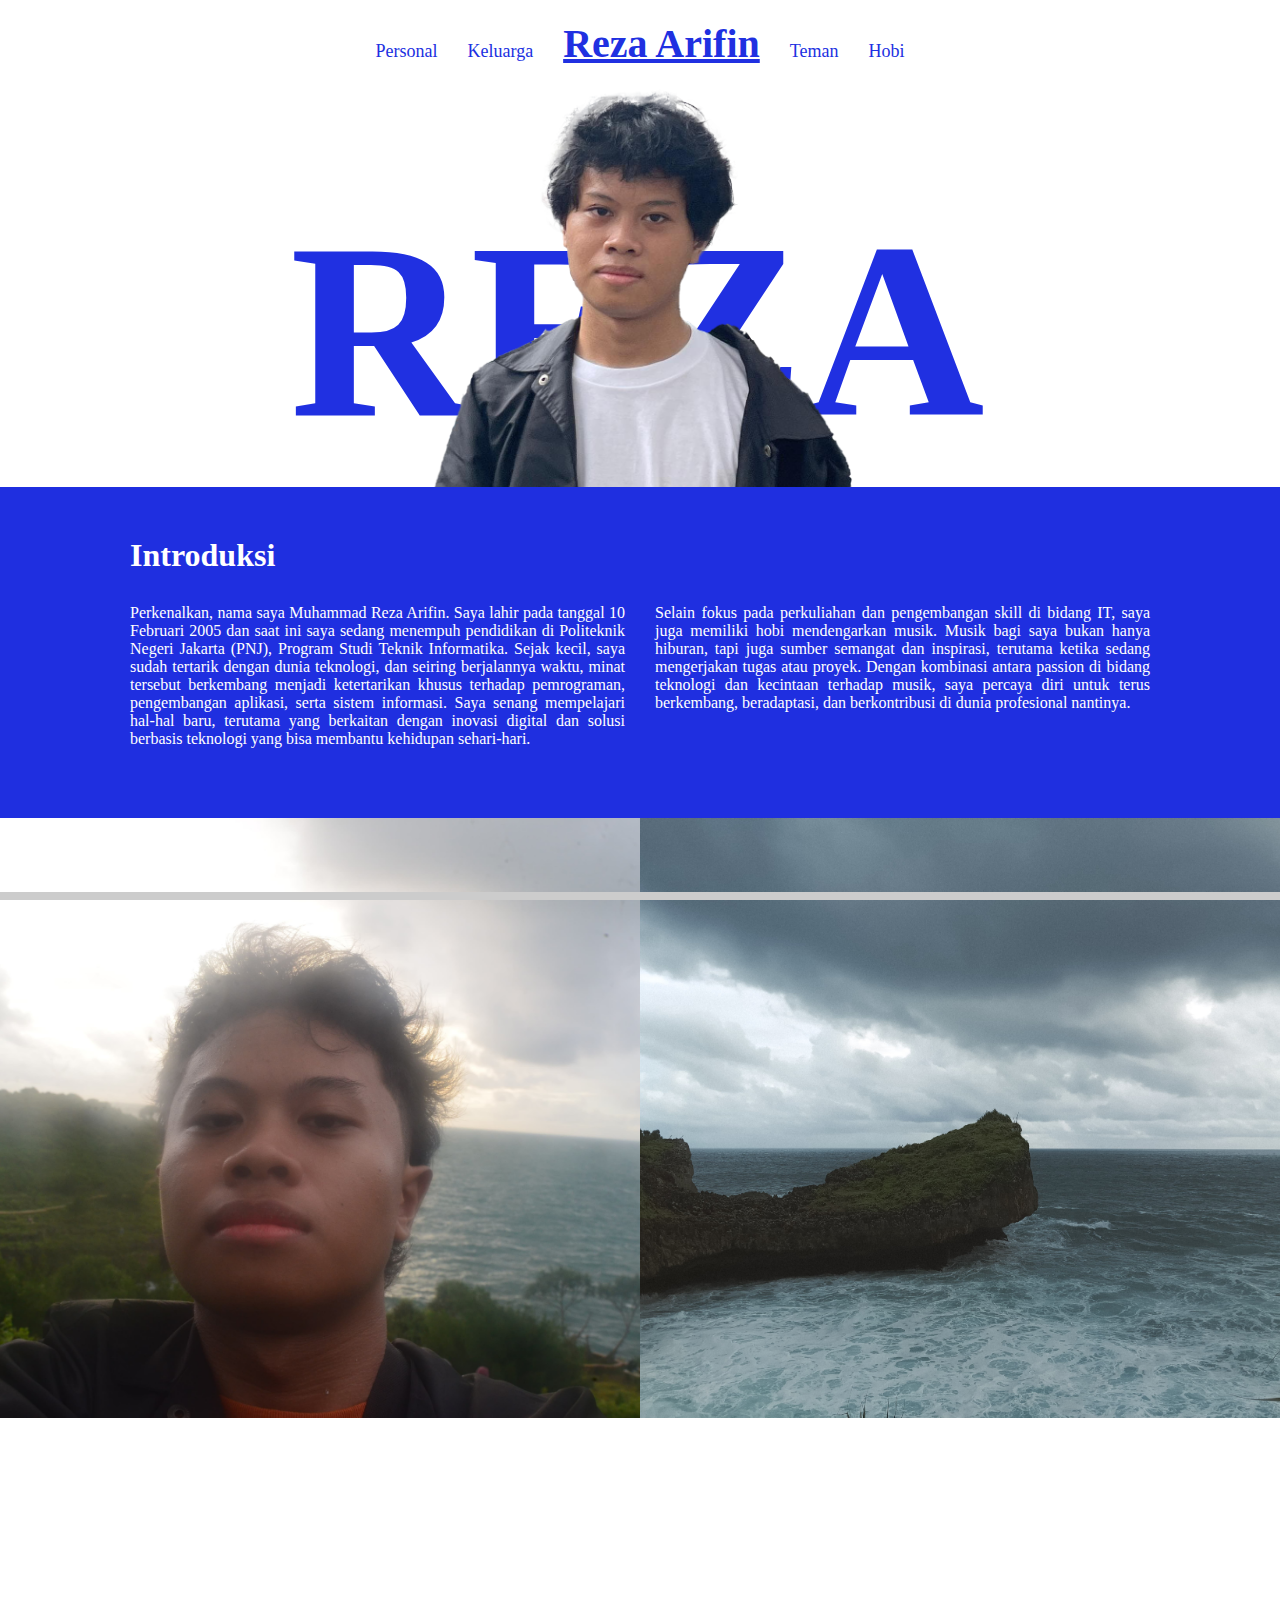
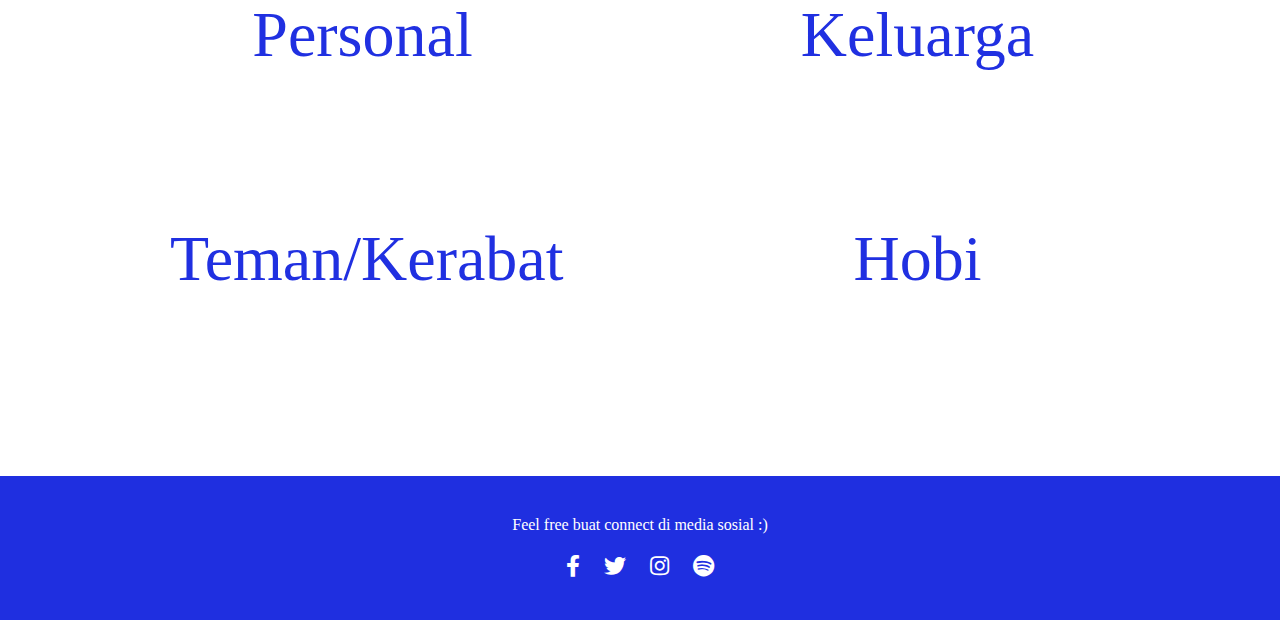
<file: index.html>
<!DOCTYPE html>
<html lang="en">
<head>
    <meta charset="UTF-8">
    <meta name="viewport" content="width=device-width, initial-scale=1.0">
    <title>Reza</title>
    <link rel="stylesheet" href="grid.css">
    <link rel="stylesheet" href="https://cdnjs.cloudflare.com/ajax/libs/font-awesome/5.15.4/css/all.min.css">
</head>
<body>
    <nav class="custom-nav">
        <nav class="nav-grid">
            <a href="page2.html">Personal</a>
            <a href="page3.html">Keluarga</a>
            <span class="logo" style="text-decoration:underline; "><a href="index.html">Reza Arifin</a></span>
            <a href="page4.html">Teman</a>
            <a href="page5.html">Hobi</a>
          </nav>
          

        <div class="hero" style="align-items:center; padding:0; color:#1B266C">
            <div class="img-wrapper">
                <h1 style="font-size: 250px;">REZA</h1>
            <img src="Image/Reza.png" alt="" style="width: 100%">
        </div>
        </div>


        <div style="margin:0px auto; padding:50px; background-color:#1f2fe0; color:white; text-align:justify;">
            <h1 style="padding-bottom:10px; padding-left:80px;">Introduksi</h1>
            <div class="grid-container">
                <div class="content"> 
                    <p>Perkenalkan, nama saya Muhammad Reza Arifin. Saya lahir pada tanggal 10 Februari 2005 dan saat ini saya sedang menempuh pendidikan di Politeknik Negeri Jakarta (PNJ), Program Studi Teknik Informatika. Sejak kecil, saya sudah tertarik dengan dunia teknologi, dan seiring berjalannya waktu, minat tersebut berkembang menjadi ketertarikan khusus terhadap pemrograman, pengembangan aplikasi, serta sistem informasi. Saya senang mempelajari hal-hal baru, terutama yang berkaitan dengan inovasi digital dan solusi berbasis teknologi yang bisa membantu kehidupan sehari-hari.</p>
                </div>
                <div class="content">
                    <p>Selain fokus pada perkuliahan dan pengembangan skill di bidang IT, saya juga memiliki hobi mendengarkan musik. Musik bagi saya bukan hanya hiburan, tapi juga sumber semangat dan inspirasi, terutama ketika sedang mengerjakan tugas atau proyek. Dengan kombinasi antara passion di bidang teknologi dan kecintaan terhadap musik, saya percaya diri untuk terus berkembang, beradaptasi, dan berkontribusi di dunia profesional nantinya.</p>
                </div>
            </div>
        </div>

        <div style="display:flex; margin:0px auto; text-align:justify;">
            <div class="img-wrapper-gallery">
                <img src="Image/Reza1.jpg" alt="">
            </div>
            <div class="img-wrapper-gallery">
                <img src="Image/Reza2.jpg" alt="">
            </div>
            </div>

        <div class="svg-background-section" >
        <div class="grid-container">
            <div class="content-text">
                <a href="page2.html">Personal</a>
            </div>
            <div class="content-text">
                <a href="page3.html">Keluarga</a>
            </div>
            <div class="content-text">
                <a href="page4.html">Teman/Kerabat</a>
            </div>
            <div class="content-text">
                <a href="page5.html">Hobi</a>
            </div>
        </div>
        </div>

        <footer class="footer">
            <div class="footer-content">
              <p>Feel free buat connect di media sosial :)</p>
              <div class="socials">
                <a href="https://facebook.com" target="_blank"><i class="fab fa-facebook-f"></i></a>
                <a href="https://x.com/dabyourrface" target="_blank"><i class="fab fa-twitter"></i></a>
                <a href="https://www.instagram.com/rezrfn/" target="_blank"><i class="fab fa-instagram"></i></a>
                <a href="https://open.spotify.com/user/8tzvo7gxemjnhhutjdkp4ssju?si=42fd1cbf5a574373" target="_blank"><i class="fab fa-spotify"></i></a>
              </div>
            </div>
          </footer>
          
<a href="#" class="scrollToTop"><i class="fas fa-chevron-up"></i></a>
<script>
    window.addEventListener('scroll', function() {
      const scrollBtn = document.querySelector('.scrollToTop');
      if (window.scrollY > 300) {
        scrollBtn.style.display = "block";
      } else {
        scrollBtn.style.display = "none";
      }
    });
    document.querySelector('.scrollToTop').addEventListener('click', function(e) {
      e.preventDefault();
      window.scrollTo({
        top: 0,
        behavior: 'smooth'
      });
    });
  </script>
  
  <script>
    window.onscroll = function() {scrollProgressBar()};
    function scrollProgressBar() {
      let winScroll = document.documentElement.scrollTop || document.body.scrollTop;
      let height = document.documentElement.scrollHeight - document.documentElement.clientHeight;
      let scrolled = (winScroll / height) * 100;
      document.getElementById("myBar").style.width = scrolled + "%";
    }
  </script>

  <div class="progress-container">
    <div class="progress-bar" id="myBar"></div>
  </div>
  

</body>
</html>
</file>
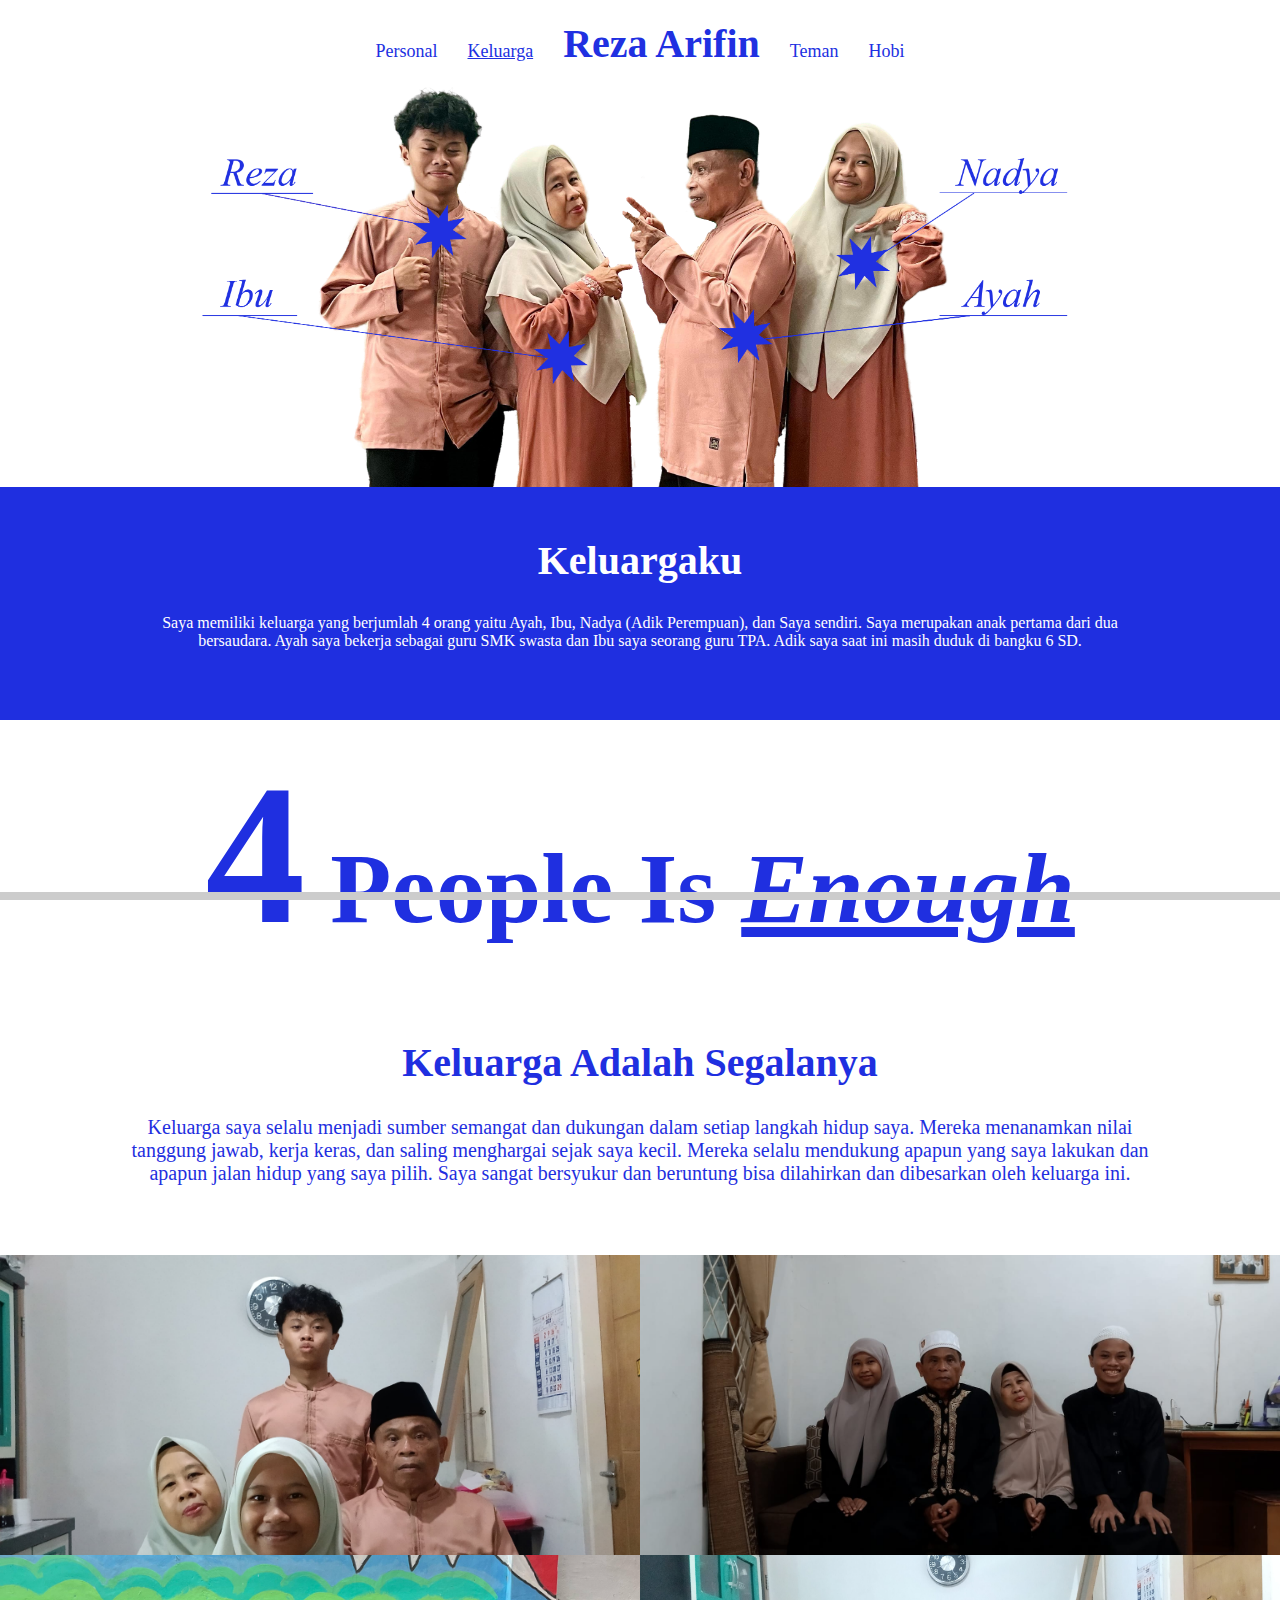
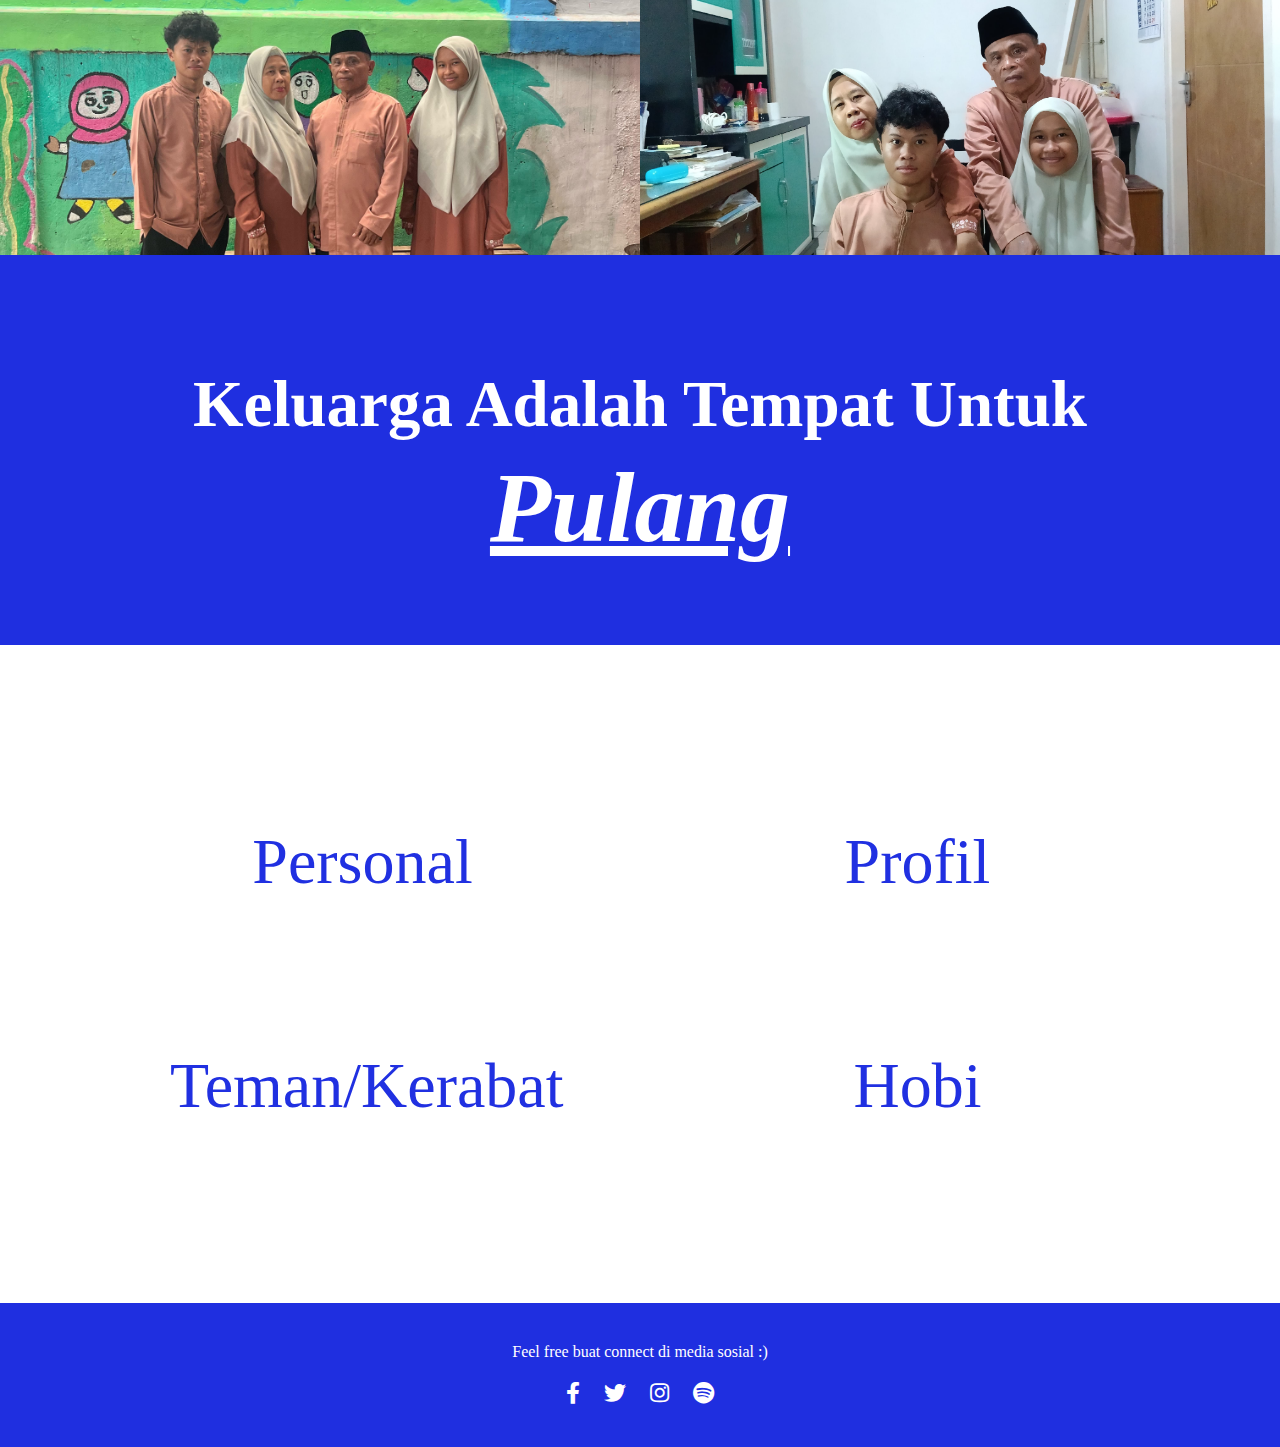
<file: page3.html>
<!DOCTYPE html>
<html lang="en">
<head>
    <meta charset="UTF-8">
    <meta name="viewport" content="width=device-width, initial-scale=1.0">
    <title>Reza</title>
    <link rel="stylesheet" href="grid.css">
    <link rel="stylesheet" href="https://cdnjs.cloudflare.com/ajax/libs/font-awesome/5.15.4/css/all.min.css">
</head>
<body>
    <nav class="custom-nav">
        <nav class="nav-grid">
            <a href="page2.html">Personal</a>
            <a href="page3.html" style="text-decoration: underline;">Keluarga</a>
            <span class="logo"><a href="index.html">Reza Arifin</a></span>
            <a href="page4.html">Teman</a>
            <a href="page5.html">Hobi</a>
          </nav>
          

        <div class="hero" style="align-items:center; padding:0;">
            <div class="img-wrapper" style="width: 900px;">
            <img src="Image/Keluarga1.png" alt="" style="width: 100%">
        </div>
        </div>


        <div style="margin:0px auto; padding:50px; background-color:#1f2fe0; color:white; text-align:center;">
            <h1 style="padding-bottom:10px; font-size:40px">Keluargaku</h1>
            <div class="grid-container">
                <div class="content" style="text-align:center"> 
                    <p>Saya memiliki keluarga yang berjumlah 4 orang yaitu Ayah, Ibu, Nadya (Adik Perempuan), dan Saya sendiri. Saya merupakan anak pertama dari dua bersaudara. Ayah saya bekerja sebagai guru SMK swasta dan Ibu saya seorang guru TPA. Adik saya saat ini masih duduk di bangku 6 SD. </p>
                </div>
            </div>
        </div>

        <div class="grid-container">
            <div class="content" style="text-align:center; color:#1f2fe0">
            <h1 style="font-size: 100px;"><span style="font-size: 200px;">4</span> People Is <span style="text-decoration: underline;"><i>Enough</i></span></h1>
            </div>
        </div>

        <div style="margin:0px auto; padding:50px; color:#1f2fe0; text-align:center;">
            <h1 style="padding-bottom:10px; font-size:40px">Keluarga Adalah Segalanya</h1>
            <div class="grid-container">
                <div class="content" style="text-align:center; color:#1f2fe0; font-size: 20px"> 
                    <p>Keluarga saya selalu menjadi sumber semangat dan dukungan dalam setiap langkah hidup saya. Mereka menanamkan nilai tanggung jawab, kerja keras, dan saling menghargai sejak saya kecil. Mereka selalu mendukung apapun yang saya lakukan dan apapun jalan hidup yang saya pilih. Saya sangat bersyukur dan beruntung bisa dilahirkan dan dibesarkan oleh keluarga ini. </p>
                </div>
            </div>
        </div>
            

        <div style="display:flex; margin:0 auto; text-align:justify; justify-content:center">
            <div class="img-wrapper-gallery" style="height: 300px;">
                <img src="Image/Fin2.jpg" alt="">
            </div>
            <div class="img-wrapper-gallery" style="height: 300px;">
                <img src="Image/Fin6.jpg" alt="">
            </div>
            </div>
         <div style="display:flex; margin:0 auto; text-align:justify; justify-content:center">
            <div class="img-wrapper-gallery" style="height: 300px;">
                <img src="Image/Fin5.jpg" alt="">
            </div>
            <div class="img-wrapper-gallery" style="height: 300px;">
                <img src="Image/Fin3.jpg" alt="">
            </div>
            </div>
        </div>

        <div style="margin:0px auto; padding:60px; background-color:#1f2fe0; color:white;">
            <div class="grid-container">
                <div class="content" style="text-align:center;">
                <h1 style="font-size: 65px;">Keluarga Adalah Tempat Untuk <span style="text-decoration: underline; font-size:100px"> <br><i>Pulang</i></span></h1>
                </div>
            </div>
        </div>

        <div class="svg-background-section" >
        <div class="grid-container">
            <div class="content-text">
                <a href="page2.html">Personal</a>
            </div>
            <div class="content-text">
                <a href="index.html">Profil</a>
            </div>
            <div class="content-text">
                <a href="page4.html">Teman/Kerabat</a>
            </div>
            <div class="content-text">
                <a href="page5.html">Hobi</a>
            </div>
        </div>
    </div>

    <footer class="footer">
        <div class="footer-content">
          <p>Feel free buat connect di media sosial :)</p>
          <div class="socials">
            <a href="https://facebook.com" target="_blank"><i class="fab fa-facebook-f"></i></a>
            <a href="https://x.com/dabyourrface" target="_blank"><i class="fab fa-twitter"></i></a>
            <a href="https://www.instagram.com/rezrfn/" target="_blank"><i class="fab fa-instagram"></i></a>
            <a href="https://open.spotify.com/user/8tzvo7gxemjnhhutjdkp4ssju?si=42fd1cbf5a574373" target="_blank"><i class="fab fa-spotify"></i></a>
          </div>
        </div>
      </footer>
          
<a href="#" class="scrollToTop"><i class="fas fa-chevron-up"></i></a>
<script>
    window.addEventListener('scroll', function() {
      const scrollBtn = document.querySelector('.scrollToTop');
      if (window.scrollY > 300) {
        scrollBtn.style.display = "block";
      } else {
        scrollBtn.style.display = "none";
      }
    });
    document.querySelector('.scrollToTop').addEventListener('click', function(e) {
      e.preventDefault();
      window.scrollTo({
        top: 0,
        behavior: 'smooth'
      });
    });
  </script>
  
  <script>
    window.onscroll = function() {scrollProgressBar()};
    function scrollProgressBar() {
      let winScroll = document.documentElement.scrollTop || document.body.scrollTop;
      let height = document.documentElement.scrollHeight - document.documentElement.clientHeight;
      let scrolled = (winScroll / height) * 100;
      document.getElementById("myBar").style.width = scrolled + "%";
    }
  </script>

  <div class="progress-container">
    <div class="progress-bar" id="myBar"></div>
  </div>
  

</body>
</html>
</file>
<file: grid.css>
*{
    padding: 0;
    margin: 0;
    text-decoration: none;
}

body::-webkit-scrollbar {
  display: none;
}

.nav-grid {
    display: grid;
    grid-template-columns: auto auto auto auto auto;
    align-items: baseline;
    justify-content: center;
    gap: 30px;
    padding: 20px;
    font-size: 18px;
  }
  
  .nav-grid a,
  .nav-grid .logo {
    text-decoration: none;
    color: #2030E1;

  }
  
  .nav-grid .logo {
    font-size: 40px;
    font-weight: bold;
  }
  
  .nav-grid a:hover {
    color: #0b147e;
    text-decoration: underline;
    transition: 0.5s;
  }

.grid-container{
    display: grid;
    gap: 10px;
    grid-template-columns: 
    repeat(auto-fit, minmax(400px, 1fr));
    justify-content: center;
    margin: 10px 70px;
}

.content{
    padding: 10px;
    color: white;
    text-align: justify;
    border-radius: 10px;
}

.content a{
  text-decoration: none;
}

.content a:visited {
  color: #2030E1;
}

.content a:hover{
    color: #1DB954;
    transition: 0.5s;
}

.content-text img{
    width: 250px;
    height: 300px;
    object-fit: cover;
    object-position: center;
}

.content-text video{
    width: 500px;
    height: 300px;
    object-fit: cover;
    object-position: center;
}
.content-text{
    margin: 20px;
    padding: 50px;
    color: white;
    text-align: center;
    border-radius: 10px;
}

.content-text a{
    font-size: 4em;
    padding: 10px;
    color: #2030E1;
    text-align: center;
    border-radius: 10px;
}

.content-text a:hover{
    color: #0b147e;
    text-decoration: underline;
    transition: 0.5s;
}

.img-wrapper {
    width: 700px;
    height: 900px;
    overflow: hidden;
    object-position: center top;
    display: flex;  
}

.img-wrapper img {
    width: 150%;
    object-fit: cover;
    object-position:center top;
    z-index: 1;
}

.img-wrapper h1 {
    padding-top: 100px;
    position: absolute;
    z-index: 0;
    color: #2030E1;
  }

.img-wrapper-gallery {
    width: 50%;
    height: 600px;
    overflow: hidden;
    object-position: center top;

}

.img-wrapper-gallery img {
    width: 100%;
    height: 100%;
    object-fit: cover;
    object-position: center;
}

.hero{
    display: flex;
    flex-wrap: wrap;
    flex-direction: column;
    padding-left: 10%;
    color: white;
    justify-content: center;
    height: 400px;
    align-items: flex-start;
}

.hero a{
    display: flex;
    background-color: black;
    color: azure;
    text-decoration: none;
    border-radius: 20px;
    width: 100px;
    height: 50px;
    text-align: center;
    justify-content: center;
    align-items: center;
}

.hero h1{
    margin: 0;
    font-size: 3em;
}

.svg-background-section {
    background-color: #FFFFFF;
    background-image: url("data:image/svg+xml,%3Csvg xmlns='http://www.w3.org/2000/svg' width='856' height='102.7' viewBox='0 0 1000 120'%3E%3Cg fill='none' stroke='%232368AD' stroke-width='0.8' stroke-opacity='0.46'%3E%3Cpath d='M-500 75c0 0 125-30 250-30S0 75 0 75s125 30 250 30s250-30 250-30s125-30 250-30s250 30 250 30s125 30 250 30s250-30 250-30'/%3E%3Cpath d='M-500 45c0 0 125-30 250-30S0 45 0 45s125 30 250 30s250-30 250-30s125-30 250-30s250 30 250 30s125 30 250 30s250-30 250-30'/%3E%3Cpath d='M-500 105c0 0 125-30 250-30S0 105 0 105s125 30 250 30s250-30 250-30s125-30 250-30s250 30 250 30s125 30 250 30s250-30 250-30'/%3E%3Cpath d='M-500 15c0 0 125-30 250-30S0 15 0 15s125 30 250 30s250-30 250-30s125-30 250-30s250 30 250 30s125 30 250 30s250-30 250-30'/%3E%3Cpath d='M-500-15c0 0 125-30 250-30S0-15 0-15s125 30 250 30s250-30 250-30s125-30 250-30s250 30 250 30s125 30 250 30s250-30 250-30'/%3E%3Cpath d='M-500 135c0 0 125-30 250-30S0 135 0 135s125 30 250 30s250-30 250-30s125-30 250-30s250 30 250 30s125 30 250 30s250-30 250-30'/%3E%3C/g%3E%3C/svg%3E");
    background-attachment: fixed;
    background-position: center;
    padding: 100px 20px;
    text-align: center;
    color: white;
  }
  

.image-section {
    position: relative;
    width: 100%;
    height: 400px;
    background-image: url('Image/Fin3.jpg');
    background-size: cover;
    background-position: center;
    overflow: hidden; 
    object-position: top center;
  }
  
  .overlay {
    position: absolute;
    top: 0;
    left: 0;
    width: 100%;
    height: 100%;
    background-color: rgba(0, 0, 0, 0.6); 
    z-index: 1;
  }
  
  .content-text2 {
    position: relative;
    z-index: 2;
    color: white;

  }
  

.footer {
    background-color: #1f2fe0;
    color: #fff;
    text-align: center;
    padding: 40px 20px;
  }
  
  .footer h3 {
    font-size: 28px;
    margin-bottom: 10px;
  }
  
  .footer p {
    font-size: 16px;
    margin-bottom: 20px;
  }
  
  .footer .socials a {
    color: white;
    margin: 0 10px;
    font-size: 22px;
    display: inline-block;
    transition: color 0.3s ease;
  }
  
  .footer .socials a:hover {
    color: #bcbe11;
  }

  .progress-container {
    width: 100%;
    height: 8px;
    background: #ccc;
    position: fixed;
    bottom: 0;
    left: 0;
    z-index: 9999;
  }
  
  .progress-bar {
    height: 100%;
    background: #031e47;
    width: 0%;
    transition: width 0.2s ease;
  }
  
  
  .scrollToTop {
    position: fixed;
    bottom: 30px;
    right: 30px;
    background-color: #1B266C;
    color: rgb(255, 255, 255);
    font-size: 20px;
    padding: 15px;
    border-radius: 50%;
    text-align: center;
    z-index: 1000;
    cursor: pointer;
    box-shadow: 0 5px 10px rgba(0,0,0,0.1);
    display: none;
    transition: all 0.3s ease;
  }
  
  .scrollToTop:hover {
    background-color: #3D55F4;
  }

  .contact-form-section {
    background-color: #2030E1;
    padding: 60px 20px;
    text-align: center;
    color: white;
}

.contact-form-section h2 {
    font-size: 2.5em;
    margin-bottom: 10px;
}

.contact-form-section p {
    font-size: 1.2em;
    margin-bottom: 30px;
}

.email-form {
  display: flex;
  flex-direction: column;
  align-items: center;
  gap: 15px;
  max-width: 600px;
  margin: 0 auto;
}


.email-form input[type="email"],
.email-form textarea {
    width: 100%;
    padding: 15px;
    border: 2px solid #1B266C;
    border-radius: 20px;
    font-size: 1em;
    outline: none;
    resize: none;
}

.email-form textarea {
  min-height: 150px;
}

.email-form button {
    padding: 15px 25px;
    background-color: #0e1d83;
    color: white;
    border: none;
    border-radius: 25px;
    font-size: 1em;
    cursor: pointer;
    transition: background-color 0.3s ease;
}

.email-form button:hover {
    background-color: #07104e;
}
</file>
